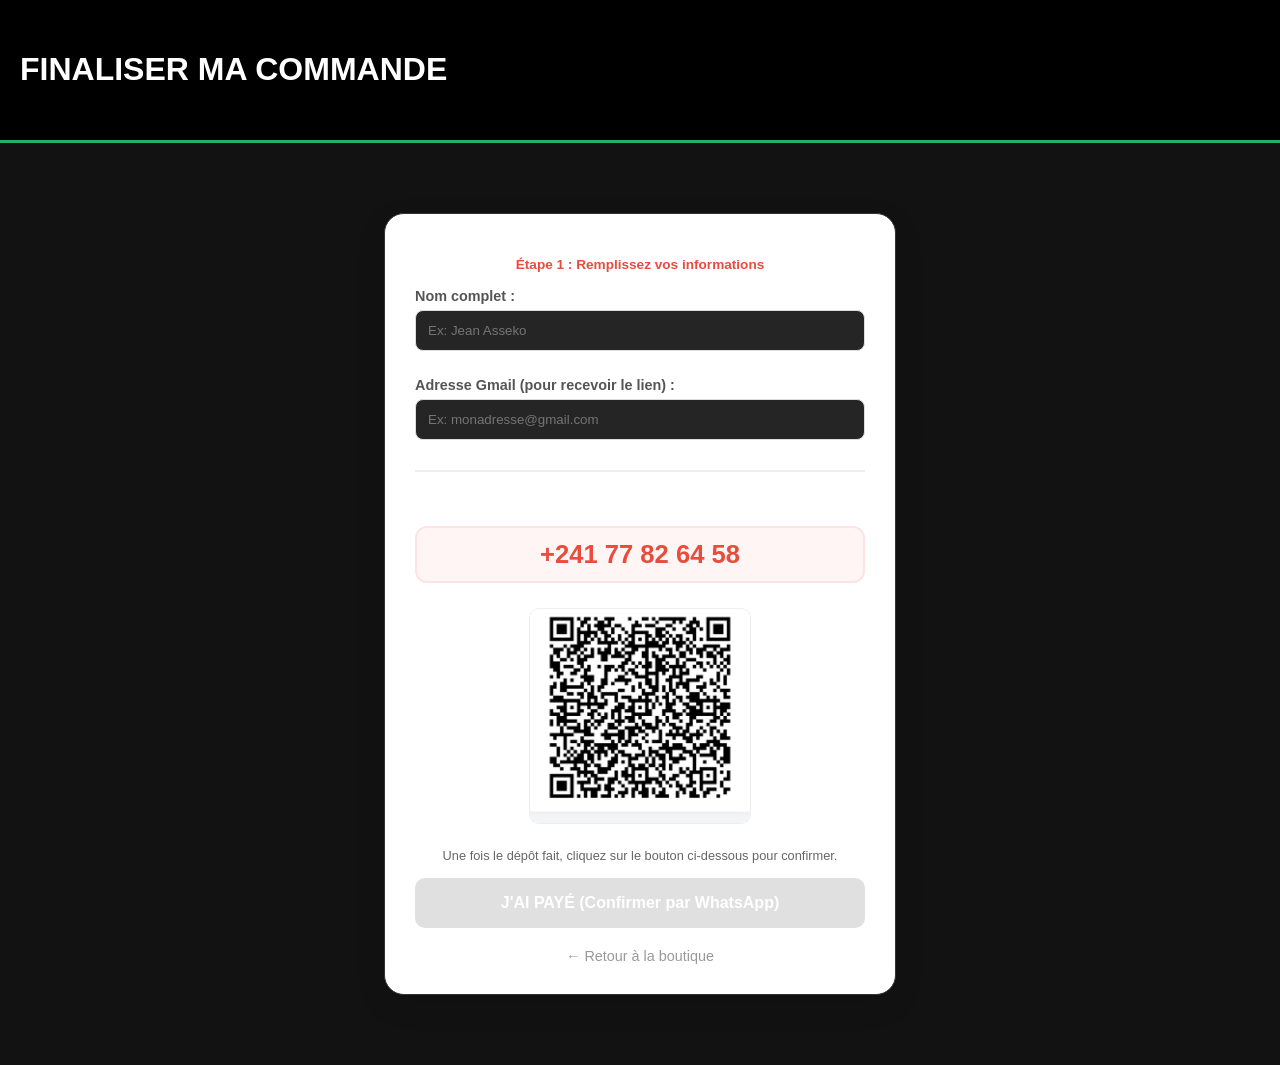
<file: Paiement.html>
<!DOCTYPE html>
<html lang="fr">
<head>
<meta charset="UTF-8">
<meta name="viewport" content="width=device-width, initial-scale=1.0">
<title>Paiement - Asseko Store</title>
<link rel="stylesheet" href="style.css">
<style>
.pay-section { display: flex; justify-content: center; padding: 20px; }
.pay-card { background: white; padding: 30px; border-radius: 20px; box-shadow: 0 10px 30px rgba(0,0,0,0.1); width: 100%; max-width: 450px; text-align: center; }

.form-group { text-align: left; margin-bottom: 15px; }
label { font-weight: bold; font-size: 0.9rem; color: #555; }
input { width: 100%; padding: 12px; margin-top: 5px; border: 1px solid #ddd; border-radius: 8px; box-sizing: border-box; outline: none; }
input:focus { border-color: #e74c3c; }

.airtel-box { font-size: 1.6rem; color: #e74c3c; font-weight: bold; margin: 15px 0; border: 2px solid #fce4e4; padding: 12px; border-radius: 12px; background: #fff5f5; }
.qr-img { width: 220px; margin: 10px 0; border-radius: 10px; border: 1px solid #eee; }

.btn-wa { background-color: #25D366; color: white; padding: 16px; text-decoration: none; border-radius: 10px; display: block; font-weight: bold; margin-top: 15px; transition: 0.3s; }
.btn-disabled { background-color: #ccc; pointer-events: none; opacity: 0.6; }

.instruction { font-size: 0.85rem; color: #e74c3c; font-weight: bold; margin-bottom: 15px; }
</style>
</head>
<body>

<header>
<h1>FINALISER MA COMMANDE</h1>
</header>

<div class="pay-section">
<div class="pay-card">
<p class="instruction">Étape 1 : Remplissez vos informations</p>

<div class="form-group">
<label>Nom complet :</label>
<input type="text" id="name" placeholder="Ex: Jean Asseko" oninput="checkForm()">
</div>

<div class="form-group">
<label>Adresse Gmail (pour recevoir le lien) :</label>
<input type="email" id="email" placeholder="Ex: monadresse@gmail.com" oninput="checkForm()">
</div>

<hr style="margin: 20px 0; border: 0.5px solid #eee;">

<p>Étape 2 : Payez par <strong>Airtel Money</strong></p>
<div class="airtel-box">+241 77 82 64 58</div>

<img src="mon-qr.png" alt="QR Code Airtel" class="qr-img">

<p style="font-size: 0.8rem; color: #666; margin-top: 10px;">
Une fois le dépôt fait, cliquez sur le bouton ci-dessous pour confirmer.
</p>

<a id="wa-btn" href="#" class="btn-wa btn-disabled">J'AI PAYÉ (Confirmer par WhatsApp)</a>

<a href="index.html" style="display:block; margin-top:20px; color:#999; text-decoration:none; font-size: 0.9rem;">← Retour à la boutique</a>
</div>
</div>

<script>
function checkForm() {
let name = document.getElementById('name').value;
let email = document.getElementById('email').value;
let btn = document.getElementById('wa-btn');

// On vérifie que le nom a plus de 2 lettres et que le mail contient un @
if(name.length > 2 && email.includes('@')) {
btn.classList.remove('btn-disabled');
let message = "Bonjour Asseko Store !\n\nJe suis : " + name + "\nMon Gmail : " + email + "\nJ'ai effectué le paiement Airtel Money. Merci de m'envoyer le lien du jeu !";
btn.href = "https://wa.me/24177826458?text=" + encodeURIComponent(message);
} else {
btn.classList.add('btn-disabled');
}
}
</script>

</body>
</html>
</file>
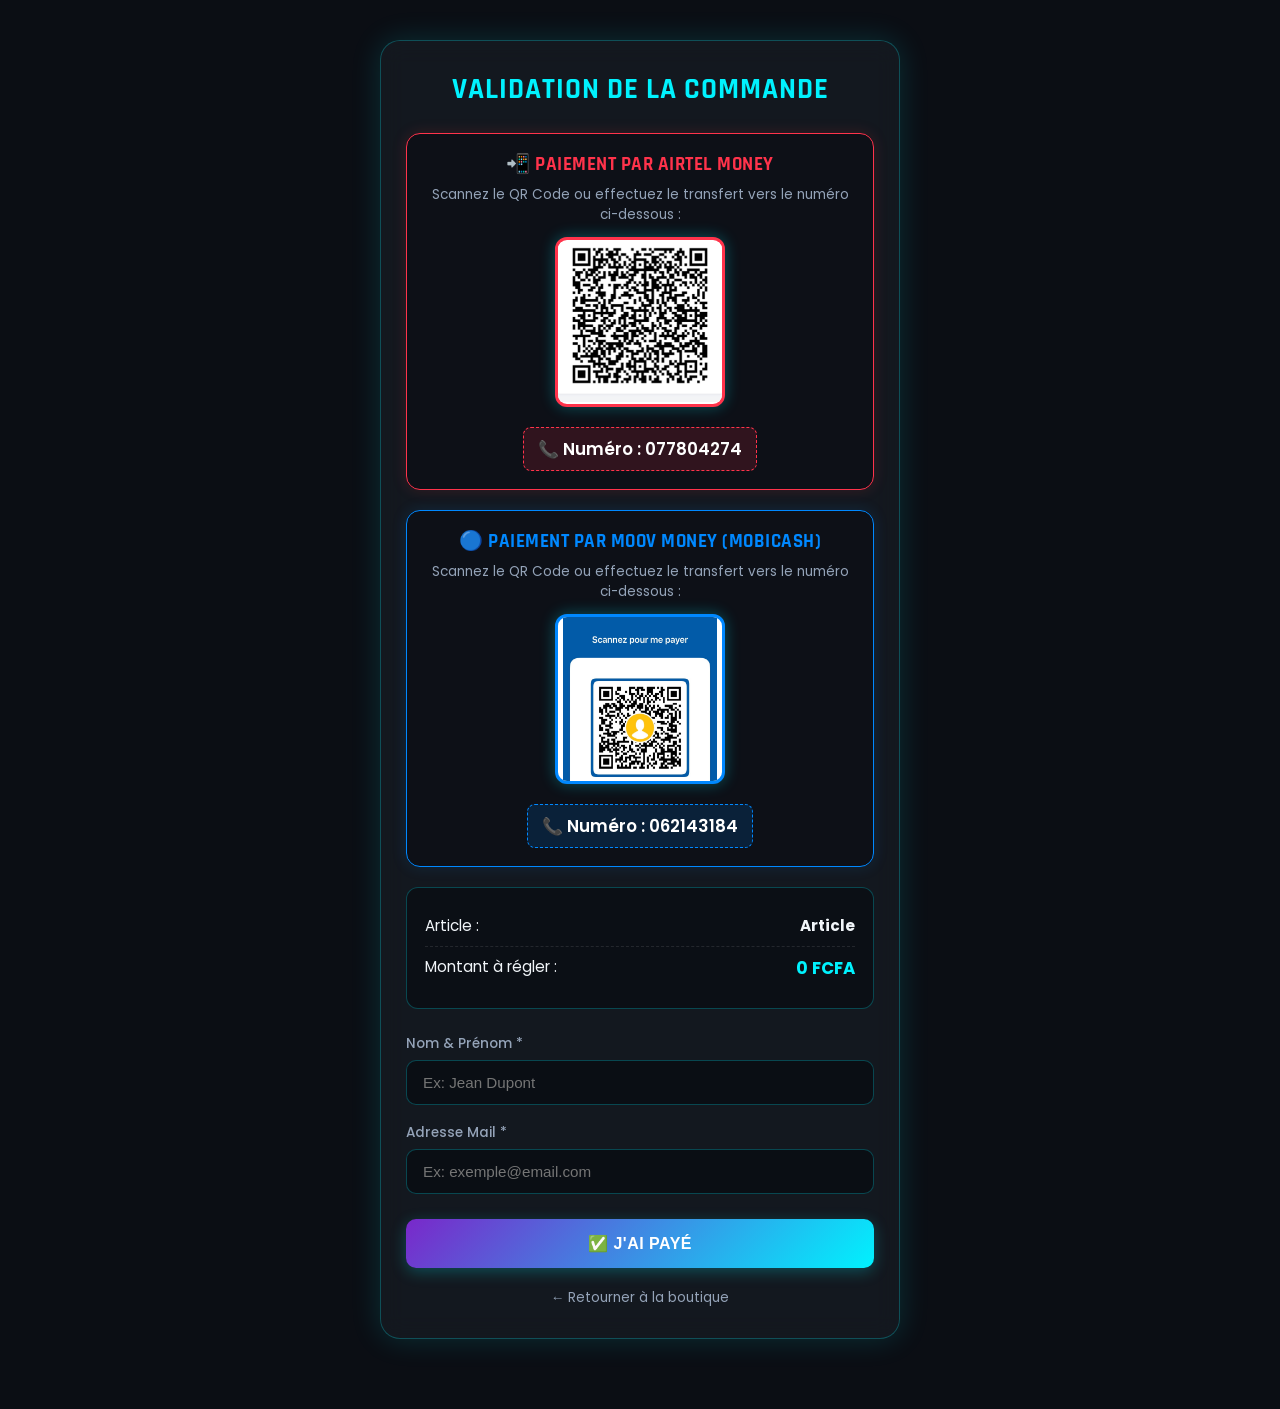
<file: paiement.html>
<!DOCTYPE html>
<html lang="fr">
<head>
<meta charset="UTF-8">
<meta name="viewport" content="width=device-width, initial-scale=1.0">
<title>Asseko Store - Finaliser la commande</title>
<link href="https://fonts.googleapis.com/css2?family=Rajdhani:wght@500;600;700&family=Poppins:wght@300;400;600&display=swap" rel="stylesheet">
<style>
:root { 
  --bg-dark: #0b0e14;
  --card-bg: rgba(22, 27, 34, 0.85);
  --accent-cyan: #00f2fe;
  --accent-purple: #7928ca;
  --text-main: #f1f5f9;
  --text-muted: #94a3b8;
  --border-glow: rgba(0, 242, 254, 0.25);
  --airtel-red: #ff334b;
  --mobicash-blue: #0088ff;
  --green-success: #10b981;
}

* {
  box-sizing: border-box;
  margin: 0;
  padding: 0;
}

body { 
  background: var(--bg-dark); 
  color: var(--text-main); 
  font-family: 'Poppins', sans-serif; 
  min-height: 100vh;
  padding: 20px 15px 50px;
}

.container {
  max-width: 520px;
  margin: 20px auto;
  background: var(--card-bg);
  backdrop-filter: blur(12px);
  padding: 30px 25px;
  border-radius: 20px;
  border: 1px solid var(--border-glow);
  box-shadow: 0 0 30px rgba(0, 242, 254, 0.15);
}

h2 {
  font-family: 'Rajdhani', sans-serif;
  color: var(--accent-cyan);
  text-align: center;
  margin-top: 0;
  margin-bottom: 25px;
  font-size: 1.8rem;
  letter-spacing: 1px;
  text-transform: uppercase;
}

/* Zone d'instructions de paiement */
.payment-info-box {
  background: rgba(11, 14, 20, 0.7);
  border-radius: 14px;
  padding: 18px;
  margin-bottom: 20px;
  text-align: center;
  backdrop-filter: blur(5px);
}

.airtel-box {
  border: 1px solid var(--airtel-red);
  box-shadow: 0 0 15px rgba(255, 51, 75, 0.15);
}

.mobicash-box {
  border: 1px solid var(--mobicash-blue);
  box-shadow: 0 0 15px rgba(0, 136, 255, 0.15);
}

.payment-info-box h3 {
  font-family: 'Rajdhani', sans-serif;
  margin-top: 0;
  margin-bottom: 8px;
  font-size: 1.2rem;
  text-transform: uppercase;
  letter-spacing: 0.5px;
}

.airtel-box h3 { color: var(--airtel-red); }
.mobicash-box h3 { color: var(--mobicash-blue); }

.qr-code-img {
  width: 170px;
  height: 170px;
  object-fit: contain;
  margin: 12px auto;
  border-radius: 12px;
  background: white;
  display: block;
  box-shadow: 0 0 15px rgba(0, 242, 254, 0.3);
}

.airtel-qr { border: 3px solid var(--airtel-red); }
.mobicash-qr { border: 3px solid var(--mobicash-blue); }

.phone-number {
  font-size: 1.05rem;
  font-weight: 600;
  color: #fff;
  padding: 8px 14px;
  border-radius: 8px;
  display: inline-block;
  margin-top: 8px;
}

.airtel-number {
  background: rgba(255, 51, 75, 0.15);
  border: 1px dashed var(--airtel-red);
}

.mobicash-number {
  background: rgba(0, 136, 255, 0.15);
  border: 1px dashed var(--mobicash-blue);
}

.recap-box {
  background: rgba(11, 14, 20, 0.8);
  border: 1px solid var(--border-glow);
  border-radius: 12px;
  padding: 18px;
  margin-bottom: 25px;
  font-size: 0.95rem;
  line-height: 1.6;
}

.recap-item {
  display: flex;
  justify-content: space-between;
  border-bottom: 1px dashed rgba(255, 255, 255, 0.1);
  padding: 8px 0;
}
.recap-item:last-child { border-bottom: none; }

.form-group {
  margin-bottom: 18px;
}

label {
  display: block;
  font-size: 0.85rem;
  margin-bottom: 6px;
  color: var(--text-muted);
  font-weight: 500;
}

input[type="text"], input[type="email"] {
  width: 100%;
  padding: 13px 16px;
  border-radius: 10px;
  border: 1px solid var(--border-glow);
  background: rgba(11, 14, 20, 0.9);
  color: white;
  font-size: 0.95rem;
  box-sizing: border-box;
  outline: none;
  transition: all 0.3s ease;
}
input:focus { 
  border-color: var(--accent-cyan); 
  box-shadow: 0 0 12px rgba(0, 242, 254, 0.3);
}

.btn-paiement {
  width: 100%;
  background: linear-gradient(135deg, var(--accent-purple), var(--accent-cyan));
  color: white;
  border: none;
  padding: 15px;
  border-radius: 10px;
  font-size: 1rem;
  font-weight: 700;
  text-transform: uppercase;
  letter-spacing: 0.5px;
  cursor: pointer;
  display: flex;
  align-items: center;
  justify-content: center;
  gap: 10px;
  margin-top: 25px;
  box-shadow: 0 4px 15px rgba(0, 242, 254, 0.25);
  transition: all 0.2s ease;
}
.btn-paiement:hover { 
  opacity: 0.95;
  transform: translateY(-2px);
  box-shadow: 0 6px 20px rgba(0, 242, 254, 0.4);
}

.back-link {
  display: block;
  text-align: center;
  margin-top: 20px;
  color: var(--text-muted);
  text-decoration: none;
  font-size: 0.85rem;
  transition: color 0.2s;
}
.back-link:hover { color: var(--accent-cyan); }
</style>
</head>
<body>

<div class="container">
  <h2>Validation de la Commande</h2>

  <!-- Bloc Information Paiement Airtel Money -->
  <div class="payment-info-box airtel-box">
    <h3>📲 Paiement par Airtel Money</h3>
    <p style="font-size:0.85rem; margin:0 0 10px 0; color:var(--text-muted);">
      Scannez le QR Code ou effectuez le transfert vers le numéro ci-dessous :
    </p>

    <!-- Remplace "image-airtel.png" par le nom de ton image QR Airtel -->
    <img src="image.png" alt="QR Code Airtel Money Asseko Store" class="qr-code-img airtel-qr">

    <div class="phone-number airtel-number">
      📞 Numéro : 077804274
    </div>
  </div>

  <!-- Bloc Information Paiement Moov Money / MobiCash -->
  <div class="payment-info-box mobicash-box">
    <h3>🔵 Paiement par Moov Money (MobiCash)</h3>
    <p style="font-size:0.85rem; margin:0 0 10px 0; color:var(--text-muted);">
      Scannez le QR Code ou effectuez le transfert vers le numéro ci-dessous :
    </p>
    
    <!-- Remplace "image-mobicash.png" par le nom de ton image QR MobiCash -->
    <img src="img241.jpeg" alt="QR Code MobiCash Asseko Store" class="qr-code-img mobicash-qr">

    <div class="phone-number mobicash-number">
      📞 Numéro : 062143184
    </div>
  </div>

  <!-- Récapitulatif de la commande -->
  <div class="recap-box" id="recapitulatif">
    <!-- Rempli automatiquement via JS -->
  </div>

  <!-- Formulaire Client -->
  <form id="formCommande" onsubmit="event.preventDefault(); envoyerConfirmationPaiement();">
    <div class="form-group">
      <label for="nom">Nom & Prénom *</label>
      <input type="text" id="nom" required placeholder="Ex: Jean Dupont">
    </div>

    <div class="form-group">
      <label for="email">Adresse Mail *</label>
      <input type="email" id="email" required placeholder="Ex: exemple@email.com">
    </div>

    <button type="submit" class="btn-paiement">
      ✅ J'ai payé
    </button>
  </form>

  <a href="index.html" class="back-link">← Retourner à la boutique</a>
</div>

<script>
// 1. Récupération des données transmises depuis l'URL (index.html)
const urlParams = new URLSearchParams(window.location.search);
const nomArticle = urlParams.get('jeu') || "Article";
const prixArticle = urlParams.get('prix') || "0";
const pointureArticle = urlParams.get('pointure');
const couleurArticle = urlParams.get('couleur');

// Numéro WhatsApp de réception (+241 62 14 31 84)
const numeroWhatsApp = "24162143184"; 

// 2. Affichage dynamique du récapitulatif
const recapBox = document.getElementById('recapitulatif');
let htmlRecap = `
  <div class="recap-item"><span>Article :</span> <strong>${nomArticle}</strong></div>
  <div class="recap-item"><span>Montant à régler :</span> <strong style="color:var(--accent-cyan); font-size: 1.05rem;">${parseInt(prixArticle).toLocaleString()} FCFA</strong></div>
`;

if (pointureArticle) {
  htmlRecap += `<div class="recap-item"><span>Pointure :</span> <strong>${pointureArticle}</strong></div>`;
}

if (couleurArticle) {
  htmlRecap += `<div class="recap-item"><span>Couleur :</span> <strong>${couleurArticle}</strong></div>`;
}

recapBox.innerHTML = htmlRecap;

// 3. Action au clic sur "J'ai payé" -> Redirection WhatsApp avec message pré-rempli
function envoyerConfirmationPaiement() {
  const nomClient = document.getElementById('nom').value.trim();
  const emailClient = document.getElementById('email').value.trim();

  if (!nomClient || !emailClient) {
    alert("Veuillez remplir votre nom et votre adresse mail.");
    return;
  }

  let message = `Bonjour Asseko Store ! 👋\n\n`;
  message += `J'ai effectué le paiement pour ma commande :\n\n`;
  message += `📦 *DÉTAILS DU PRODUIT*\n`;
  message += `• *Article :* ${nomArticle}\n`;
  message += `• *Prix :* ${parseInt(prixArticle).toLocaleString()} FCFA\n`;

  if (pointureArticle) {
    message += `• *Pointure :* ${pointureArticle}\n`;
  }
  if (couleurArticle) {
    message += `• *Couleur :* ${couleurArticle}\n`;
  }

  message += `\n👤 *INFORMATIONS DU CLIENT*\n`;
  message += `• *Nom complet :* ${nomClient}\n`;
  message += `• *Adresse Mail :* ${emailClient}\n\n`;
  message += `Merci de vérifier la réception du paiement et de me valider la commande !`;

  const urlFinal = `https://wa.me/${numeroWhatsApp}?text=${encodeURIComponent(message)}`;
  window.location.href = urlFinal;
}
</script>
</body>
</html>
</file>
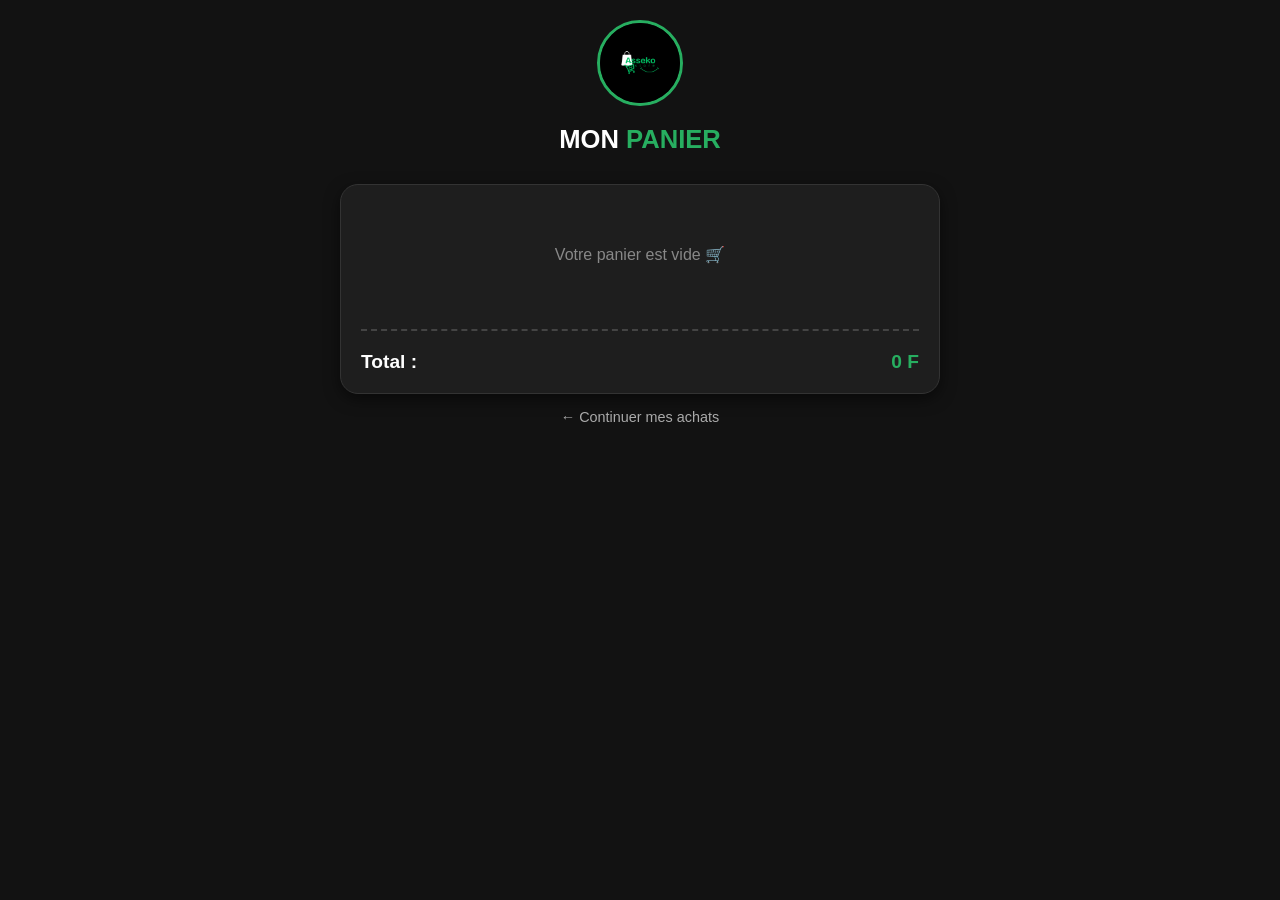
<file: panier.html>
<!DOCTYPE html>
<html lang="fr">
<head>
<meta charset="UTF-8">
<meta name="viewport" content="width=device-width, initial-scale=1.0">
<title>Mon Panier - Asseko Store</title>
<style>
:root { --primary: #27ae60; --bg: #121212; --card: #1e1e1e; }
body { background: var(--bg); color: white; font-family: 'Segoe UI', Roboto, sans-serif; margin: 0; padding: 20px; }

.container { max-width: 600px; margin: auto; }
.logo-style { width: 80px; height: 80px; border-radius: 50%; border: 3px solid var(--primary); object-fit: cover; margin-bottom: 10px; }
header { text-align: center; margin-bottom: 30px; }
h1 { margin: 5px 0; font-size: 1.6rem; }

.cart-card { background: var(--card); border-radius: 18px; border: 1px solid #333; padding: 20px; box-shadow: 0 5px 15px rgba(0,0,0,0.5); }
.cart-item { display: flex; justify-content: space-between; align-items: center; padding: 12px 0; border-bottom: 1px solid #333; }
.cart-item:last-child { border-bottom: none; }
.item-info { text-align: left; }
.item-name { font-weight: 600; font-size: 0.95rem; }
.item-price { color: var(--primary); font-size: 0.9rem; margin-top: 3px; }

.btn-remove { background: none; border: none; color: #e74c3c; font-size: 1.2rem; cursor: pointer; padding: 5px 10px; }
.total-box { display: flex; justify-content: space-between; align-items: center; margin-top: 25px; padding-top: 20px; border-top: 2px dashed #444; font-size: 1.2rem; font-weight: bold; }

.btn-checkout { display: block; text-align: center; background: var(--primary); color: white; text-decoration: none; padding: 16px; border-radius: 12px; font-weight: bold; font-size: 1rem; text-transform: uppercase; margin-top: 25px; transition: 0.3s; cursor: pointer; }
.btn-checkout:hover { background: #219150; }
.btn-back { display: block; text-align: center; color: #aaa; text-decoration: none; margin-top: 15px; font-size: 0.9rem; }
.empty-msg { text-align: center; color: #888; padding: 40px 0; }
</style>
</head>
<body>

<div class="container">
<header>
<img src="logo2.png" class="logo-style" alt="Logo">
<h1>MON <span style="color: var(--primary);">PANIER</span></h1>
</header>

<div class="cart-card">
<div id="cart-items">
<!-- Les articles s'afficheront ici dynamiquement -->
</div>

<div class="total-box">
<span>Total :</span>
<span id="total-price" style="color: var(--primary);">0 F</span>
</div>
</div>

<a href="#" class="btn-checkout" id="btn-payer" onclick="passerAuPaiement(event)">Passer au paiement ✅</a>
<a href="index.html" class="btn-back">← Continuer mes achats</a>
</div>

<script>
let totalGlobal = 0;
let nomsArticles = "";

function chargerPanier() {
const panier = JSON.parse(localStorage.getItem('asseko_panier')) || [];
const container = document.getElementById('cart-items');
const btnPayer = document.getElementById('btn-payer');
totalGlobal = 0;

if (panier.length === 0) {
container.innerHTML = `<div class="empty-msg">Votre panier est vide 🛒</div>`;
document.getElementById('total-price').innerText = "0 F";
btnPayer.style.display = "none"; // On cache le bouton de paiement s'il n'y a rien
return;
}

btnPayer.style.display = "block";
let listeNoms = [];

container.innerHTML = panier.map((item, index) => {
totalGlobal += Number(item.prix);
listeNoms.push(item.nom);
return `
<div class="cart-item">
<div class="item-info">
<div class="item-name">${item.nom}</div>
<div class="item-price">${item.prix} F</div>
</div>
<button class="btn-remove" onclick="supprimerArticle(${index})">🗑️</button>
</div>
`;
}).join('');

nomsArticles = listeNoms.join(' + ');
document.getElementById('total-price').innerText = totalGlobal + " F";
}

function supprimerArticle(index) {
let panier = JSON.parse(localStorage.getItem('asseko_panier')) || [];
panier.splice(index, 1); // Supprime l'élément sélectionné
localStorage.setItem('asseko_panier', JSON.stringify(panier));
chargerPanier(); // Recharge l'affichage du panier
}

function passerAuPaiement(event) {
event.preventDefault();
if (totalGlobal <= 0) return;

// Redirige vers la page de paiement en passant le nom du/des jeux et le prix total calculé
window.location.href = `paiement.html?jeu=${encodeURIComponent(nomsArticles)}&prix=${totalGlobal}`;
}

window.onload = chargerPanier;
</script>
</body>
</html>
</file>
<file: style.css>
/* --- Styles Généraux --- */
body {
font-family: 'Roboto', sans-serif;
margin: 0;
background-color: #121212; /* Fond noir profond */
color: white;
}

/* --- Header Noir Mat --- */
header {
background-color: #000000;
padding: 30px 20px;
border-bottom: 3px solid #27ae60; /* Ligne verte signature */
}

.logo-container {
display: flex;
align-items: center;
justify-content: center;
gap: 20px;
}

.main-logo {
max-height: 70px;
width: auto;
border-radius: 50%; /* Logo rond */
}

.store-text { text-align: left; }
.store-text h1 { margin: 0; font-size: 2.2rem; color: #27ae60; }
.store-text p { margin: 0; font-size: 0.9rem; color: #aaaaaa; }

/* --- Grille de Jeux --- */
.game-grid {
display: grid;
grid-template-columns: repeat(auto-fill, minmax(260px, 1fr));
gap: 25px;
padding: 40px 20px;
max-width: 1200px;
margin: 0 auto;
}

.game-card {
background-color: #1e1e1e;
border-radius: 15px;
overflow: hidden;
border: 1px solid #333;
transition: 0.3s;
}

.game-card:hover { transform: translateY(-5px); border-color: #27ae60; }
.game-card img { width: 100%; height: 200px; object-fit: cover; }

.game-info { padding: 20px; text-align: center; }
.game-info h3 { margin: 0 0 10px; font-size: 1.2rem; }
.price { color: #27ae60; font-weight: bold; font-size: 1.3rem; margin-bottom: 15px; }

/* --- Boutons --- */
.btn-buy {
display: block;
background-color: #27ae60;
color: white;
text-decoration: none;
padding: 12px;
border-radius: 8px;
font-weight: bold;
}

/* --- Page Paiement --- */
.pay-card {
background-color: #1e1e1e;
padding: 30px;
border-radius: 20px;
max-width: 400px;
margin: 50px auto;
text-align: center;
border: 1px solid #333;
}

input {
width: 100%;
padding: 12px;
margin: 10px 0;
border-radius: 8px;
border: 1px solid #333;
background: #252525;
color: white;
}

.airtel-box {
font-size: 1.5rem;
color: #e74c3c;
font-weight: bold;
padding: 15px;
background: #252525;
border-radius: 10px;
margin: 15px 0;
}

.qr-img { width: 200px; border-radius: 10px; margin: 15px 0; }
</file>
